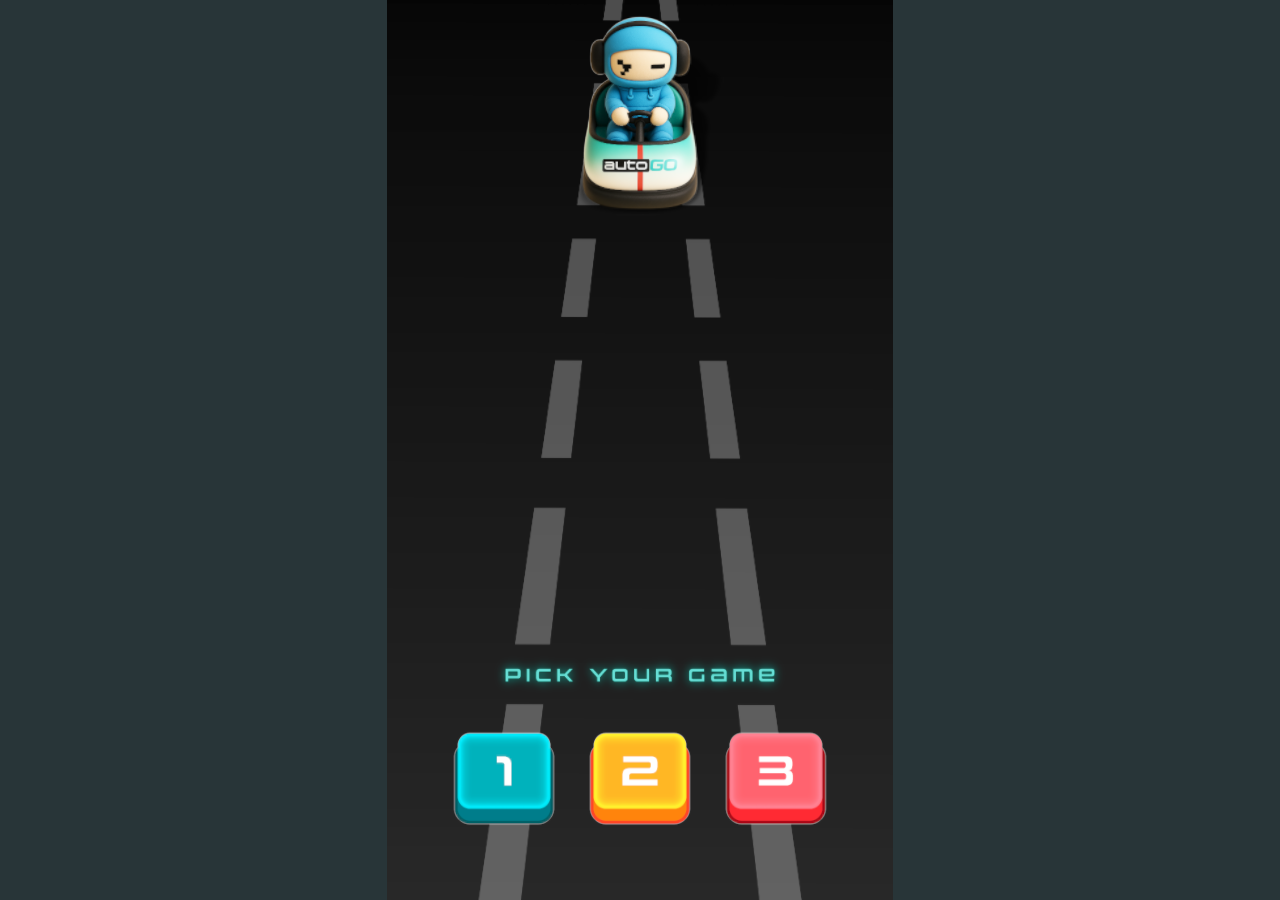
<file: index.html>
<!doctype html>
<html>
<head>
  <meta name="viewport" content="width=device-width, initial-scale=1, maximum-scale=1, minimum-scale=1, user-scalable=no, viewport-fit=cover" />
  <meta charset="utf-8">
  <link rel="stylesheet" type="text/css" href="styles.css">
  <link rel="manifest" href="manifest.json">
  <title>AutoGoDraw</title>
  <script src="playcanvas-stable.min.js"></script>
  <script src="__settings__.js"></script>

  <style>
    html, body {
      height: 100%;
      margin: 0;
      padding: 0;
      display: flex;
      align-items: center;
      justify-content: center; /* centers horizontally */
    }

    canvas {
      display: block;
      max-width: 100%;
      height: auto;
    }
  </style>
</head>

<body>
  <script src="__modules__.js"></script>
  <script src="__start__.js"></script>
  <script src="__loading__.js"></script>
</body>
</html>
</file>
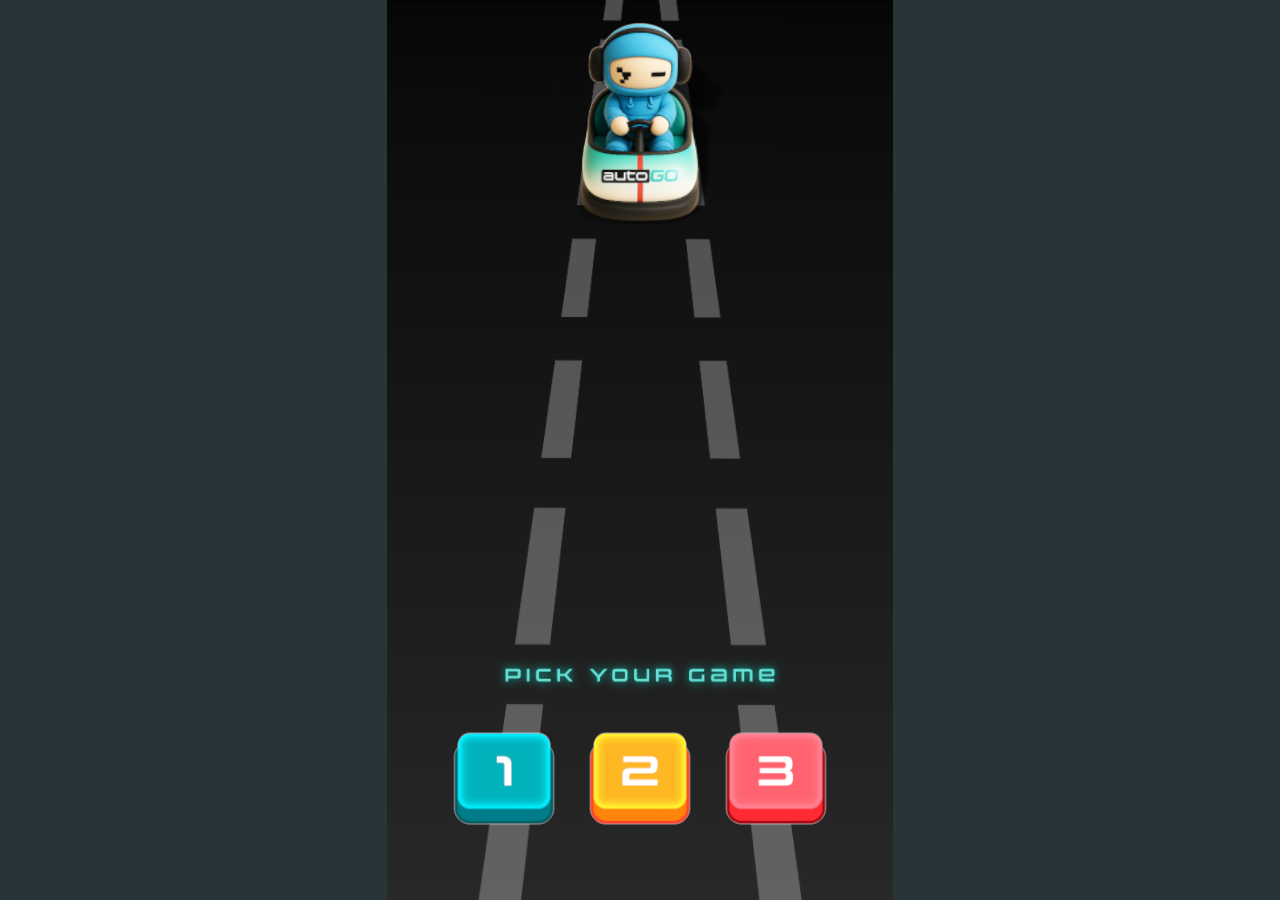
<file: AutoGoDraw/index.html>
<!DOCTYPE html>
<html>
  <head>
    <meta
      name="viewport"
      content="width=device-width, initial-scale=1, maximum-scale=1, minimum-scale=1, user-scalable=no, viewport-fit=cover"
    />
    <meta charset="utf-8" />
    <link rel="stylesheet" type="text/css" href="styles.css" />
    <link rel="manifest" href="manifest.json" />
    <style>
      html,
      body {
        height: 100%;
        margin: 0;
      }
      canvas {
        display: block;
        margin: 0 auto;
      }
    </style>
    <title>AutoGoDraw</title>
    <script src="playcanvas-stable.min.js"></script>
    <script src="__settings__.js"></script>
  </head>
  <body>
    <script src="__modules__.js"></script>
    <script src="__start__.js"></script>
    <script src="__loading__.js"></script>
  </body>
</html>
</file>
<file: styles.css>
html {
    height: 100%;
    width: 100%;
    background-color: #1d292c;
}
body {
    margin: 0;
    max-height: 100%;
    height: 100%;
    overflow: hidden;
    background-color: #1d292c;
    font-family: Helvetica, arial, sans-serif;
    position: relative;
    width: 100%;

    -webkit-tap-highlight-color: transparent;
}

#application-canvas {
    display: block;
    position: absolute;
    top: 0;
    left: 0;
    right: 0;
    bottom: 0;
}
#application-canvas.fill-mode-NONE {
    margin: auto;
}
#application-canvas.fill-mode-KEEP_ASPECT {
    width: 100%;
    height: auto;
    margin: 0;
}
#application-canvas.fill-mode-FILL_WINDOW {
    width: 100%;
    height: 100%;
    margin: 0;
}

canvas:focus {
    outline: none;
}
</file>
<file: AutoGoDraw/styles.css>
html {
    height: 100%;
    width: 100%;
    background-color: #1d292c;
}
body {
    margin: 0;
    max-height: 100%;
    height: 100%;
    overflow: hidden;
    background-color: #1d292c;
    font-family: Helvetica, arial, sans-serif;
    position: relative;
    width: 100%;

    -webkit-tap-highlight-color: transparent;
}

#application-canvas {
    display: block;
    position: absolute;
    top: 0;
    left: 0;
    right: 0;
    bottom: 0;
}
#application-canvas.fill-mode-NONE {
    margin: auto;
}
#application-canvas.fill-mode-KEEP_ASPECT {
    width: 100%;
    height: auto;
    margin: 0;
}
#application-canvas.fill-mode-FILL_WINDOW {
    width: 100%;
    height: 100%;
    margin: 0;
}

canvas:focus {
    outline: none;
}
</file>
